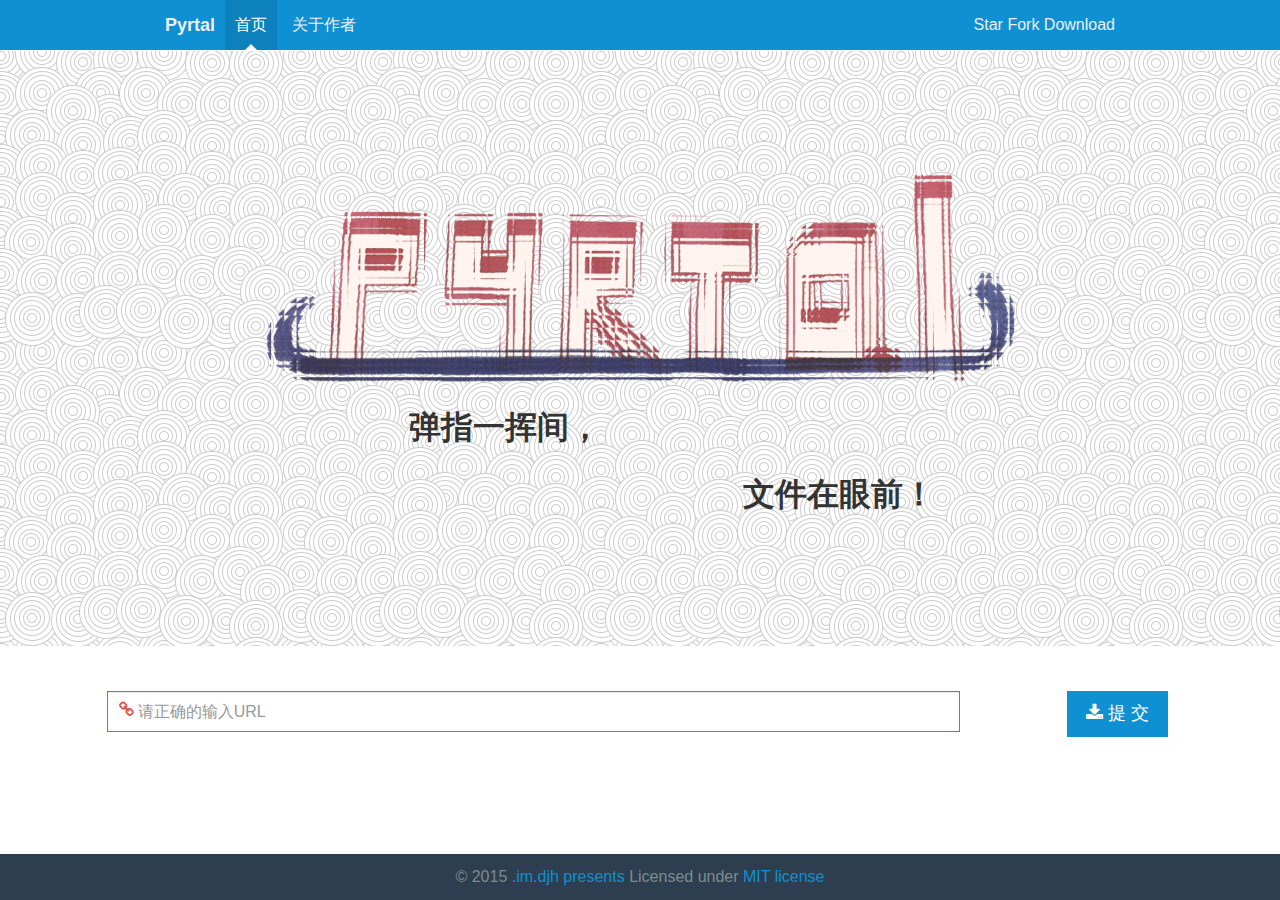
<file: landing.html>
<!DOCTYPE html>
<html class="no-js">
<head lang="en">
  <meta charset="UTF-8">
  <title>Pyrtal | 一个拍头想到的网站 ;)</title>
  <meta http-equiv="X-UA-Compatible" content="IE=edge">
  <meta name="description" content="弹指一挥间，文件在眼前">
  <meta name="keywords" content="pyrtal, flask, shiyanlou">
  <meta name="viewport"
        content="width=device-width, initial-scale=1.0, minimum-scale=1.0, maximum-scale=1.0, user-scalable=no">
  <meta name="format-detection" content="telephone=no">
  <meta name="renderer" content="webkit">
  <meta http-equiv="Cache-Control" content="no-siteapp"/>
  <link rel="icon" type="image/png" href="assets/i/favicon.png">
  <link rel="alternate icon" type="image/png" href="assets/i/favicon.png">
  <!-- Add to homescreen for Chrome on Android -->
  <meta name="mobile-web-app-capable" content="yes">
  <link rel="icon" sizes="192x192" href="assets/i/app-icon72x72@2x.png">

  <!-- Add to homescreen for Safari on iOS -->
  <meta name="apple-mobile-web-app-capable" content="yes">
  <meta name="apple-mobile-web-app-status-bar-style" content="green">
  <meta name="apple-mobile-web-app-title" content="Pyrtal">
  <link rel="apple-touch-icon-precomposed" href="assets/i/app-icon72x72@2x.png">

  <!-- Tile icon for Win8 (144x144 + tile color) -->
  <meta name="msapplication-TileImage" content="assets/i/app-icon72x72@2x.png">
  <meta name="msapplication-TileColor" content="#008000">

  <link rel="stylesheet" href="assets/css/amazeui.css"/>
  <link rel="stylesheet" href="assets/css/my.css"/>
</head>
<body style="overflow-x: hidden;">
<header class="am-topbar-inverse am-topbar-fixed-top">
  <div class="am-container">
    <h2 class="am-topbar-brand">Pyrtal</h2>

    <button class="am-topbar-btn am-topbar-toggle am-btn am-btn-sm am-btn-secondary am-show-sm-only"
            data-am-collapse="{target: '#collapse-head'}"><span class="am-sr-only">导航切换</span> <span
        class="am-icon-bars"></span></button>

    <div class="am-collapse am-topbar-collapse" id="collapse-head">
      <ul class="am-nav am-nav-pills am-topbar-nav">
        <li class="am-active"><a href="/">首页</a></li>
        <li ><a href="http://www.djh.im" target="_blank">关于作者</a></li>
      </ul>

      <div class="am-topbar-right">
          <div class="am-vertical-align">
          <div class="am-vertical-align-middle">
              <!-- Place this tag where you want the button to render. -->
              <a class="github-button" href="https://github.com/imdjh/pyrtal" data-style="mega" data-count-href="/imdjh/pyrtal/stargazers" data-count-api="/repos/imdjh/pyrtal#stargazers_count" data-count-aria-label="# stargazers on GitHub" aria-label="Star imdjh/pyrtal on GitHub">Star</a>
              <a aria-label="Fork imdjh/pyrtal on GitHub" data-style="mega" data-icon="octicon-git-branch" href="https://github.com/imdjh/pyrtal/fork" class="github-button">Fork</a>
              <a aria-label="Download imdjh/pyrtal on GitHub" data-style="mega" data-icon="octicon-cloud-download" href="https://github.com/imdjh/pyrtal/archive/master.zip" class="github-button">Download</a>
          </div>
        </div>
      </div>
    </div>

  </div>
</header>

<div id="banner">
    <div class="am-vertical-align">
        <div class="am-vertical-align-middle">
    <div class="am-g am-g-fixed">
        <div class="am-animation-scale-up">
            <div class="logoreplace">
                <h1 class="am-cf"><a href="/" class="am-center am-text-ir" id="autoajust-logo">Pyrtal</a></h1>
            </div>
        </div>
        <ul class="am-avg-sm-3">
            <li>
                <h2 class="am-kai am-text-right am-text-xxl autoajust-text">
                    弹指
                </h2>
            </li>
            <li>
                <h2 class="am-kai am-text-left autoajust-text am-text-xxl ">
                    一挥间，
                </h2>
            </li>
            <li style="height: 10px;"></li>
            <li style="height: 10px;"></li>
            <li>
                <h2 class="am-kai am-text-right autoajust-text am-text-xxl">
                    文件
                </h2>
            </li>
            <li>
                <h2 class="am-kai am-text-left autoajust-text am-text-xxl">
                    在眼前！
                </h2>
            </li>
        </ul>
    </div>
    </div>
</div>
</div>
<div class="am-vertical-align" >
    <div class="am-vertical-align-middle">
        <div id="pyrtal-interface">
            <div class="am-g-collapse">
                <form class="am-form" role="form" action="/portal">
                    <div class="am-u-sm-1" style="height: 10px;"></div>
                    <div class="am-u-sm-8">
                        <div class="am-form-group am-form-icon am-form-group-md am-form-error">
                            <i class="am-icon-link am-icon-fw"></i>
                            <input type="text" class="am-form-field am-input-md" placeholder="请正确的输入URL" name="pyrtal-request">
                        </div>
                    </div>
                    <div class="am-u-sm-2">
                        <button type="submit" class="am-btn am-btn-primary am-btn-lg"><i class="am-icon-download"></i> 提 交</button>
                    </div>
                </form>
            </div>
        </div>
    </div>
</div>


<footer class="footer-fixed">
  <p class="autoajust-text">© 2015 <a href="http://www.djh.im" target="_blank" class="autoajust-text">.im.djh presents</a> Licensed under <a
      class="autoajust-text" href="http://opensource.org/licenses/MIT" target="_blank">MIT license</a></p>
</footer>

<!--[if lt IE 9]>
<script src="http://libs.baidu.com/jquery/1.11.1/jquery.min.js"></script>
<script src="http://cdn.staticfile.org/modernizr/2.8.3/modernizr.js"></script>
<script src="assets/js/polyfill/rem.min.js"></script>
<script src="assets/js/polyfill/respond.min.js"></script>
<script src="assets/js/amazeui.legacy.js"></script>
<![endif]-->

<!--[if (gte IE 9)|!(IE)]><!-->
<script src="assets/js/jquery.min.js"></script>
<script src="assets/js/amazeui.min.js"></script>
<!--<![endif]-->
<!-- Place this tag right after the last button or just before your close body tag. -->
<script async defer id="github-bjs" src="https://buttons.github.io/buttons.js"></script>
<script>
$(document).ready(function() {
    var header_height = $('#collapse-head').height();
    var footer_height = $('#footer-fixed').height();
    var content_height = $(window).height() - header_height - footer_height;
    var content_width = $(window).width();
    //高度修正
    $('.am-vertical-align-middle').css('width', '100%');
    $('.am-vertical-align').css('height', '100%');

    //宣传语自适应
    if (content_height < 400 || $(window).width() < 400) {
        $('.autoajust-text').css('font-size', '120%');
    }

    //高度自适应
    if (content_height < 400) {
        $('#autoajust-logo').css('display', 'none');
        $('#banner').css('height', content_height * .50);
    } else {
        $('#autoajust-logo').css('width', '75%');
        var correct_height = $('#autoajust-logo').innerWidth();
        $('#autoajust-logo').css('height', correct_height / 10 * 3);
        $('#banner').css('height', content_height * .70);
    }
    $('.am-topbar-right').css('height', header_height);
    $('#pyrtal-interface').css('height', content_height * .20);

});

$(window).resize(function() {
    //获取新数值
    var header_height = $('#collapse-head').height();
    var footer_height = $('#footer-fixed').height();
    var content_height = $(window).height() - header_height - footer_height;
    var content_width = $(window).width();

    //宣传语自适应
    if (content_height < 400 || $(window).width() < 400) {
        $('.autoajust-text').css('font-size', '120%');
    } else {
        $('.autoajust-text').removeAttr('style');
    }

    //高度自适应
    if (content_height < 400) {
        $('#autoajust-logo').css('display', 'none');
        $('#banner').css('height', content_height * .50);
    } else {
        $('#autoajust-logo').css('display', 'block');
        $('#autoajust-logo').css('width', '75%');
        var correct_height = $('#autoajust-logo').innerWidth();
        $('#autoajust-logo').css('height', correct_height / 10 * 3);
        $('#banner').css('height', content_height * .70);
    }
    $('.am-topbar-right').css('height', header_height);
    $('#pyrtal-interface').css('height', content_height * .20);
});
</script>
</body>
</html>
</file>
<file: assets/css/my.css>
/* Write your styles */
.footer-fixed p {
    color: #7f8c8d;
    margin: 0;
    padding: 10px 0;
    text-align: center;
    background: #2d3e50;
}

.footer-fixed {
    position: fixed;
    right: 0;
    left: 0;
    bottom: 0;
    z-index: 1000;
}

.logoreplace {
}

.logoreplace h1 {
    //margin: 0;
    //padding: 10px;
}

.logoreplace a {
    display: block;
    background-image: url(/assets/i/logo.png) !important;
    background-repeat: repeat;
    background-position: top left;
    -webkit-background-size: auto auto;
    background-size: contain;
}

#banner {
    background-image: url([data-uri]);
    background-repeat: repeat;
    background-position: top left;
    overflow-y: hidden;
}

.banner * {
    padding: 1.6rem;
}

#pyrtal-interface {
    padding-top: 45px;
    padding-bottom: 45px;

}

.am-avg-sm-3 * {
    padding-left:0;
    padding-right:0;
}

.am-vertical-align {
    height: 100% important;
}

.am-vertical-align-middle {
    width: 100% important;
}
</file>
